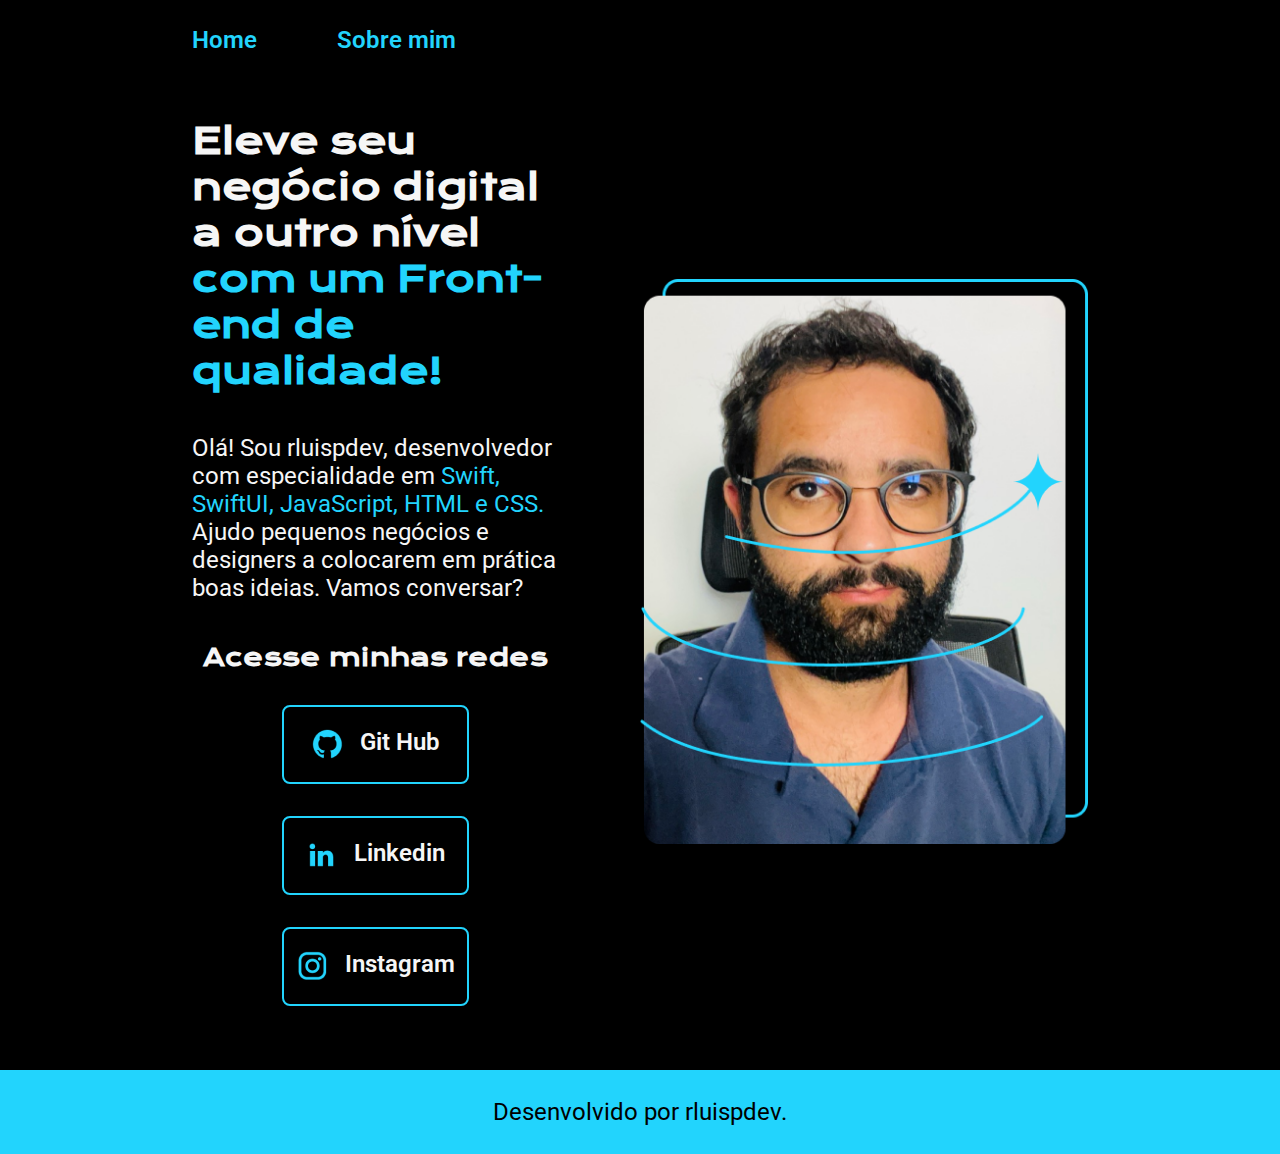
<file: index.html>
<!-- ! emmet abbrevietion traz toda estrutura pronta-->
<!DOCTYPE html>
<html lang="pt-br">
<head>
    <meta charset="UTF-8">
    <meta name="viewport" content="width=device-width, initial-scale=1.0">
    <title>Portifólio</title>
    <link rel ="stylesheet" href="./Styles/style.css">
</head>
<body>
    <!--Cabeçalho-->
    <header class="cabecalho" >
        <nav class="cabecalho__menu">
            <a class="cabecalho__menu__link" href="index.html">Home</a>
            <a class="cabecalho__menu__link" href="about.html"> Sobre mim</a>

        </nav>
    </header>
    <!-- Conteúdo-->
     <!-- Criando uma class apresentação-->
    <main class = "apresentacao">
        <!--Criar um tag section, criar uma class dentro da section.-->
        <section class="apresentacao__conteudo">
            <h1 class = "apresentacao__conteudo__titulo">Eleve seu negócio digital a outro nível <!--Criando um class --> <strong class = "titulo-destaque">com um Front-end de qualidade!</strong></h1>
            <p class = "apresentacao__conteudo__texto"> Olá! Sou rluispdev, desenvolvedor  com especialidade em <span> Swift, SwiftUI, JavaScript, HTML e CSS.</span> Ajudo pequenos negócios e designers a colocarem em prática boas ideias. Vamos conversar?</p>
            <div class="apresentacao__links">
                <h2 class=" apresentacao__links__subtitulo" >Acesse minhas redes</h2>
                <a class="apresentacao__links__navegacao" href = https://github.com/rluispdev> 
                     <img src = "Assets/github.png">
                      Git Hub
                </a>
                <a class = "apresentacao__links__navegacao" href="https://www.linkedin.com/in/rluispdev/">
                     <img src = "Assets/linkedin.png">
                      Linkedin
                </a>
                <a class="apresentacao__links__navegacao" href = https://www.instagram.com/rluispdev>
                     <img src="Assets/instagram.png">
                      Instagram
                </a>
             </div>
        </section>
            <img class="apresentacao__imagem"  src="./Assets/Imagem.png" alt = "foto de rluispdev">

    </main>
    <!--Rodapé-->
    <footer class="rodape"> <p> Desenvolvido por rluispdev. </p></footer>
</body>
</html>
</file>
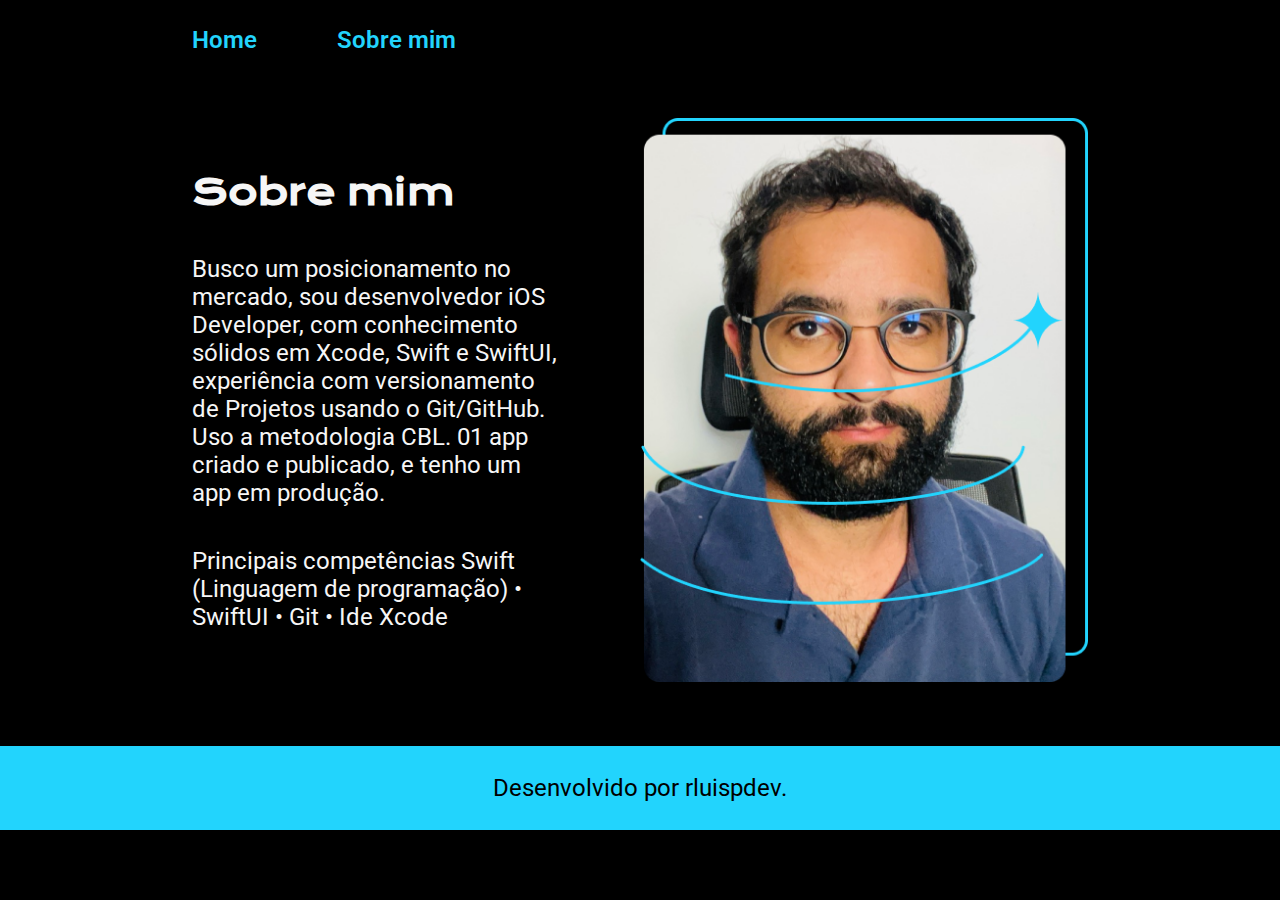
<file: about.html>
<!DOCTYPE html>
<html lang="pt-br">
<head>
    <meta charset="UTF-8">
    <meta name="viewport" content="width=device-width, initial-scale=1.0">
    <title>Sobre mim</title>
    <link rel="stylesheet" href="./Styles/style.css">
</head>
<body>
    <header class="cabecalho" >
        <nav class="cabecalho__menu">
            <a class="cabecalho__menu__link" href="index.html">Home</a>
            <a class="cabecalho__menu__link" href="about.html"> Sobre mim</a>

        </nav>
    </header>
    <main class = "apresentacao">
        <section class="apresentacao__conteudo">
            <h1 class = "apresentacao__conteudo__titulo">Sobre mim</h1>
    <p class = "apresentacao__conteudo__texto" >Busco um posicionamento no mercado, sou desenvolvedor iOS Developer, com conhecimento sólidos em Xcode, Swift e SwiftUI, experiência com versionamento de Projetos usando o Git/GitHub. Uso a metodologia CBL. 01 app criado e publicado, e tenho um app em produção.</p>
    <p class = "apresentacao__conteudo__texto" >Principais competências Swift (Linguagem de programação) • SwiftUI • Git • Ide Xcode</p>
</section>
<img  class="apresentacao__imagem" src="./Assets/Imagem.png" alt = "foto de rluispdev">
   </main>
   <footer class="rodape"> <p> Desenvolvido por rluispdev. </p></footer>
</body>
</html>
</file>
<file: Styles/style.css>
@import url('https://fonts.googleapis.com/css2?family=Krona+One&family=Montserrat&family=Roboto:wght@400;700&display=swap');
:root {
    --cor-primaria: #000000;
    --cor-secundaria: #f6f6f6;
    --cor-terciaria: #22d4fd;
    --cor-hover: #272727;

    --fonte-primaria: 'Krona One', sans-serif; 
    --fonte-secundaria: 'Roboto', sans-serif;

}

* {
    /* Reset CSS */
    margin: 0;
    padding: 0;
}

body {
    /* Usar o 100% da tela*/
    /* height: 100vh; */
    /* Para imagem nao sair do body */
    box-sizing: border-box;
    background-color: var(--cor-primaria);
    /* Mudar a cor do texto */
    color: var(--cor-secundaria);
}
/* Define uma cor padrão para a tag strong */
strong {
    color: var(--cor-terciaria);
}
/* Define um estilo exclusivo para tag span*/
span{
    color: var(--cor-terciaria);

}

.cabecalho {
    padding: 2% 0% 0% 15%;
}

.cabecalho__menu{
display: flex;
gap: 80px;
}

.cabecalho__menu__link{
    font-family: var(--fonte-secundaria);
    font-weight: 600;
    font-size: 1.5rem;
    color: var(--cor-terciaria);
    text-decoration: none;

}

/* Chamando a class, https://css-tricks.com/snippets/css/a-guide-to-flexbox/*/
.apresentacao {
   padding: 5% 15%;
    display: flex;
    align-items: center;
    justify-content: space-between;
    gap: 82px;
 
}

.apresentacao__conteudo{
    width: 50%;
    display: flex;
    flex-direction: column;
    gap: 40px;
}

.apresentacao__conteudo__titulo {
/* font-size: 36px; transformar px em rem (para adaptalidade da página. Multiplicar por 16.*/
font-size: 2.25rem;
font-family: var(--fonte-primaria);
}

/* Acessando a class criada no HTML */
.titulo-destaque {
    color: var(--cor-terciaria);
}

.apresentacao__conteudo__texto {
    font-size: 1.5rem;
    font-family: var(--fonte-secundaria);
}

.apresentacao__links {
    display: flex;
    flex-direction: column;
    justify-content: space-between;
    align-items: center;
    gap: 32px;
}

.apresentacao__links__subtitulo {
    font-family: var(--fonte-primaria);
    font-weight: 400px;
    font-size: 24px;


}


.apresentacao__links__navegacao{
    /* background-color: #22D4FD; */
    display: flex;
    justify-content: center;
    gap: 16px;
    border: 2px  solid var(--cor-terciaria);
    width: 50%;
    text-align: center;
    border-radius: 8px;
    font-weight: 600;
    font-size: 1.5rem;
    padding: 21.5px 0;
    text-decoration: none;
    color: var(--cor-secundaria);
    font-family: var(--fonte-secundaria);
}

.apresentacao__links__link:hover {
    background-color: var(--cor-hover);
}

.apresentacao__imagem{
    width: 50%;
}


 .rodape{
    padding: 28px;
    color: var(--cor-primaria);
    background-color: var(--cor-terciaria);
    text-align: center;
    font-family: var(--fonte-secundaria); 
    font-size: 1.5rem;
    font-weight: 400;

 }
/* Responsividade - Os parenteses sao uma condicao, se max-width... aplica o que esta na chave */
@media(max-width: 1200px){
    .cabecalho {
        padding: 10%;
    }
    .cabecalho__menu {
        justify-content: center;
    }
    .apresentacao {
        flex-direction: column-reverse;
        padding: 5%;
    }
    .apresentacao__conteudo {
        width: auto;
    }
}
</file>
